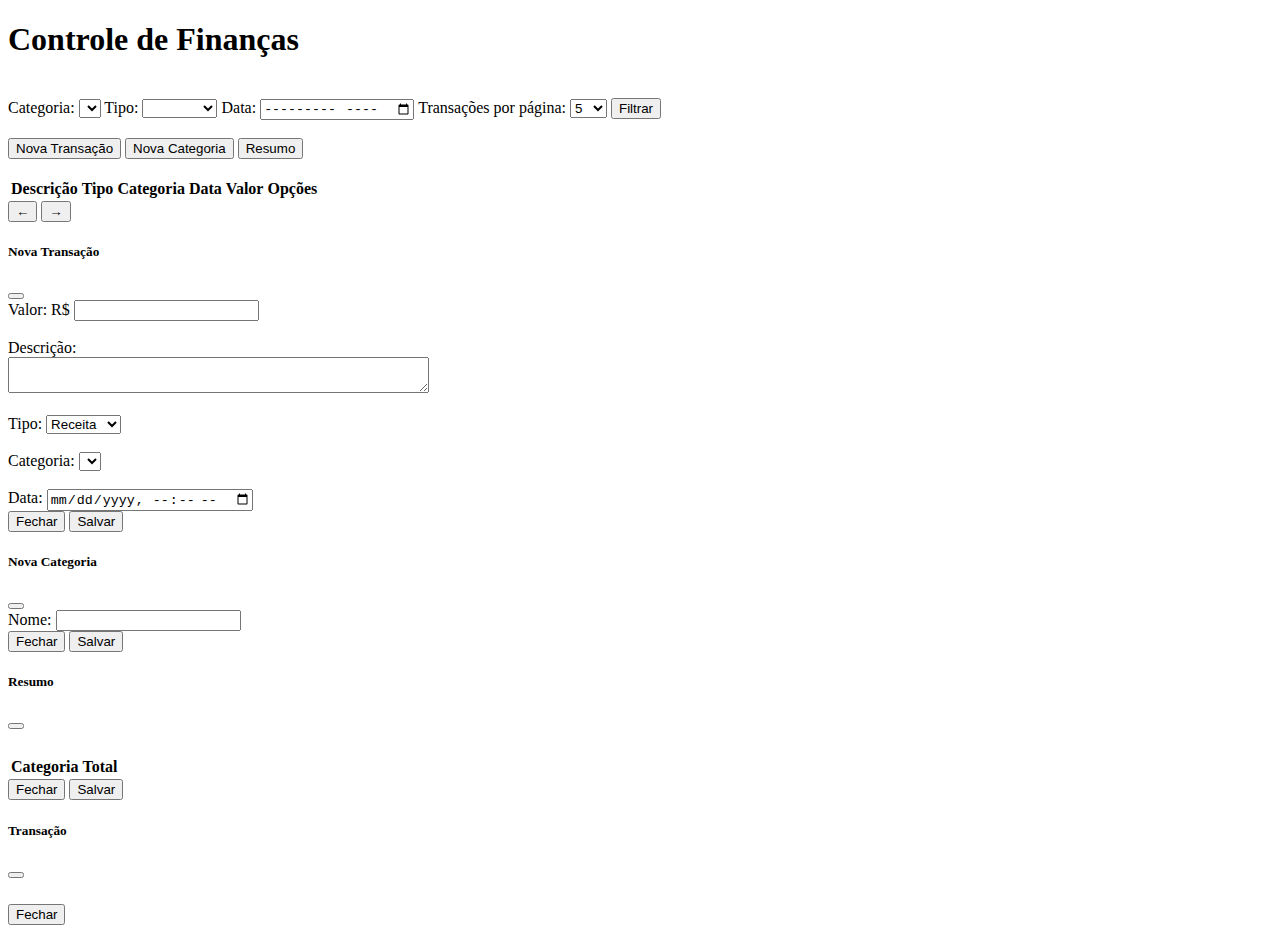
<file: Client Application/pages/index.html>
<!DOCTYPE html>
<html lang="pt-br">
<head>
    <meta charset="UTF-8">
    <meta name="viewport" content="width=device-width, initial-scale=1.0">
    <link href="https://cdn.jsdelivr.net/npm/bootstrap@5.3.7/dist/css/bootstrap.min.css" rel="stylesheet" integrity="sha384-LN+7fdVzj6u52u30Kp6M/trliBMCMKTyK833zpbD+pXdCLuTusPj697FH4R/5mcr" crossorigin="anonymous">
    <title>Controle de Finanças</title>
</head>
<body>
    <div class="container">
        <h1>Controle de Finanças</h1>
        <br>
        <div class="container">
            <form id="filtros">
                <label for="filtroCategoria">Categoria:</label>
                <select name="categoria" id="filtroCategoria"></select>
                <label for="filtroTipo">Tipo:</label>
                <select name="tipo" id="filtroTipo">
                    <option value=""></option>
                    <option value="RECEITA">Receita</option>
                    <option value="DESPESA">Despesa</option>
                </select>
                <label for="filtroMonth">Data:</label>
                <input type="month" id="filtroMonth">
                <label for="filtroQtd">Transações por página:</label>
                <select name="tipo" id="filtroQtd">
                    <option value="5">5</option>
                    <option value="10">10</option>
                    <option value="20">20</option>
                    <option value="40">40</option>
                </select>
                <button type="button" class="btn btn-primary" id="buttonFilter">Filtrar</button>
                <br><br>
                <button type="button" class="btn btn-success" data-bs-toggle="modal" data-bs-target="#transactionModal">Nova Transação</button>
                <button type="button" class="btn btn-success" data-bs-toggle="modal" data-bs-target="#categoryModal">Nova Categoria</button>
                <button type="button" class="btn btn-primary" data-bs-toggle="modal" data-bs-target="#resumoModal">Resumo</button>
            </form>
        </div>
        <br>
        <div class="container">
            <table class="table table-bordered">
                <thead>
                    <tr>
                        <th scope="col">Descrição</th>
                        <th scope="col">Tipo</th>
                        <th scope="col">Categoria</th>
                        <th scope="col">Data</th>
                        <th scope="col">Valor</th>
                        <th scope="col" colspan="3">Opções</th>
                    </tr>
                </thead>
                <tbody class="table-group-divider" id="tbody">
                </tbody>
            </table>
            <div class="container">
                <button class="btn btn-primary" id="btnPrevious">←</button>
                <button class="btn btn-primary" id="btnNext">→</button>
            </div>
        </div>
    </div>
    <div class="modal" tabindex="-1" id="transactionModal" aria-labelledby="transactionModalLabel" aria-hidden="true">
        <div class="modal-dialog">
            <div class="modal-content">
            <div class="modal-header">
                <h5 class="modal-title" id="transactionTitle">Nova Transação</h5>
                <button type="button" class="btn-close" data-bs-dismiss="modal" aria-label="Close"></button>
            </div>
            <div class="modal-body">
                <form action="" id="transactionForm">
                    <input type="hidden" id="formId">
                    <label for="formValue">Valor: R$</label>
                    <input type="number" name="valor" id="formValue" step="0.01">
                    <br>
                    <br>
                    <label for="formDescription">Descrição:</label>
                    <br>
                    <textarea name="description" id="formDescription" cols="50"></textarea>
                    <br><br>
                    <label for="formTipo">Tipo:</label>
                    <select name="type" id="formTipo">
                        <option value="RECEITA">Receita</option>
                        <option value="DESPESA">Despesa</option>
                    </select>
                    <br><br>
                    <label for="formCategoria">Categoria:</label>
                    <select name="categoria" id="formCategoria"></select>
                    <br><br>
                    <label for="formData">Data:</label>
                    <input type="datetime-local" name="datetime" id="formData">
                </form>
            </div>
            <div class="modal-footer">
                <button type="button" class="btn btn-secondary" data-bs-dismiss="modal">Fechar</button>
                <button type="button" class="btn btn-primary" id="buttonSave" data-bs-dismiss="modal">Salvar</button>
                <button type="button" class="btn btn-primary" id="buttonEdit" data-bs-dismiss="modal" style="display:none">Salvar</button>
            </div>
            </div>
        </div>
    </div>
    <div class="modal" tabindex="-1" id="categoryModal" aria-labelledby="categoryModalLabel" aria-hidden="true">
        <div class="modal-dialog">
            <div class="modal-content">
            <div class="modal-header">
                <h5 class="modal-title">Nova Categoria</h5>
                <button type="button" class="btn-close" data-bs-dismiss="modal" aria-label="Close"></button>
            </div>
            <div class="modal-body">
                <form id="categoryForm">
                    <label for="formName">Nome:</label>
                    <input type="text" name="categoryName" id="formName">
                </form>
            </div>
            <div class="modal-footer">
                <button type="button" class="btn btn-secondary" data-bs-dismiss="modal">Fechar</button>
                <button type="button" class="btn btn-primary" id="buttonCategory" data-bs-dismiss="modal">Salvar</button>
            </div>
            </div>
        </div>
    </div>
    <div class="modal" tabindex="-1" id="resumoModal" aria-labelledby="resumoModalLabel" aria-hidden="true">
        <div class="modal-dialog">
            <div class="modal-content">
            <div class="modal-header">
                <h5 class="modal-title">Resumo</h5>
                <button type="button" class="btn-close" data-bs-dismiss="modal" aria-label="Close"></button>
            </div>
            <div class="modal-body" id="bodyModalResumo">
                <div class="text-center">
                    <h6 id="resumoReceita"></h6>
                    <h6 id="resumoDespesa"></h6>
                    <h6 id="resumoConta"></h6>
                </div>
                <table class="table table-bordered">
                    <thead>
                        <tr>
                            <th scope="col">Categoria</th>
                            <th scope="col">Total</th>
                        </tr>
                    </thead>
                    <tbody class="table-group-divider" id="tbodyResumo"></tbody>
                </table>
            </div>
            <div class="modal-footer">
                <button type="button" class="btn btn-secondary" data-bs-dismiss="modal">Fechar</button>
                <button type="button" class="btn btn-primary" id="buttonCategory" data-bs-dismiss="modal">Salvar</button>
            </div>
            </div>
        </div>
    </div>
    <div class="modal" tabindex="-1" id="informationModal" aria-labelledby="informationModalLabel" aria-hidden="true">
        <div class="modal-dialog">
            <div class="modal-content">
            <div class="modal-header">
                <h5 class="modal-title">Transação</h5>
                <button type="button" class="btn-close" data-bs-dismiss="modal" aria-label="Close"></button>
            </div>
            <div class="modal-body">
                <h6 id="infoValor"></h6>
                <h6 id="infoDescrição"></h6>
                <h6 id="infoTipo"></h6>
                <h6 id="infoCategoria"></h6>
                <h6 id="infoData"></h6>
            </div>
            <div class="modal-footer">
                <button type="button" class="btn btn-secondary" data-bs-dismiss="modal">Fechar</button>
            </div>
            </div>
        </div>
    </div>
    <script src="../js/index.js"></script>
    <script src="https://cdn.jsdelivr.net/npm/bootstrap@5.3.7/dist/js/bootstrap.bundle.min.js" integrity="sha384-ndDqU0Gzau9qJ1lfW4pNLlhNTkCfHzAVBReH9diLvGRem5+R9g2FzA8ZGN954O5Q" crossorigin="anonymous"></script>
</body>
</html>
</file>
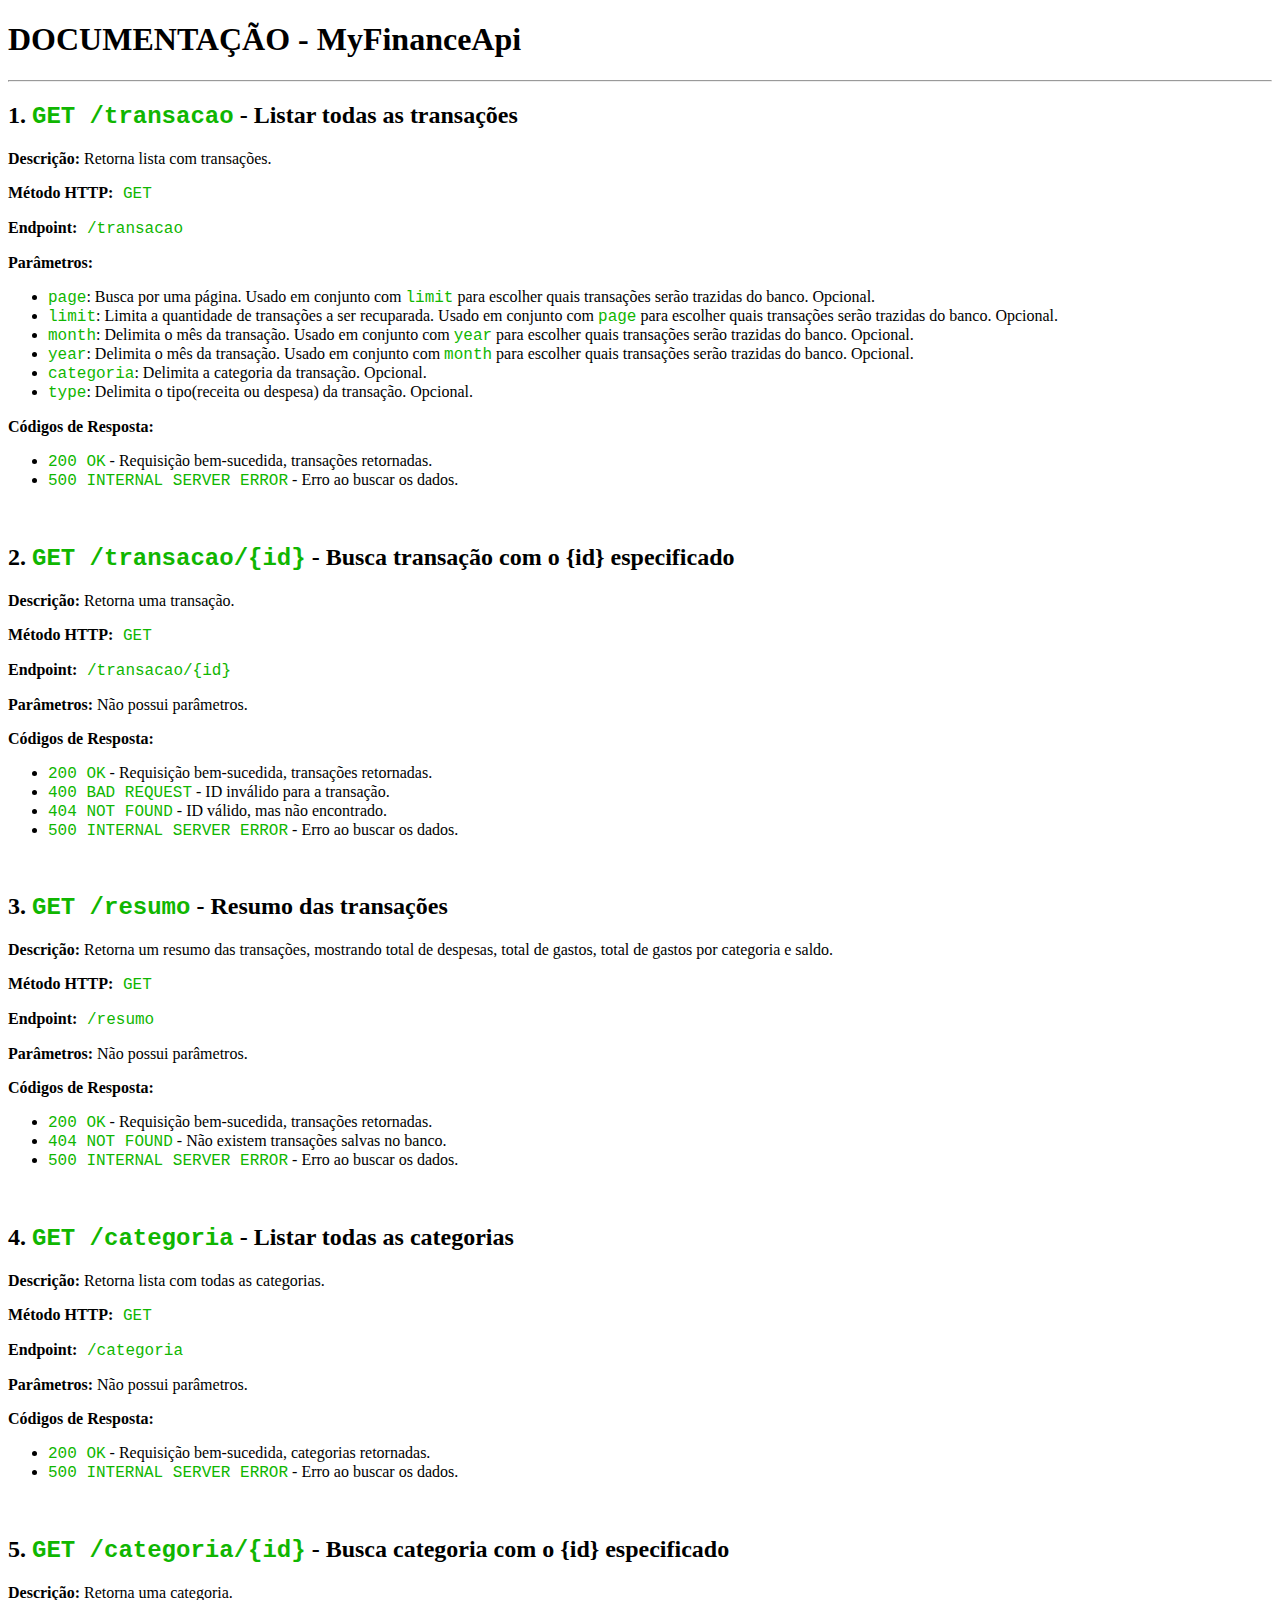
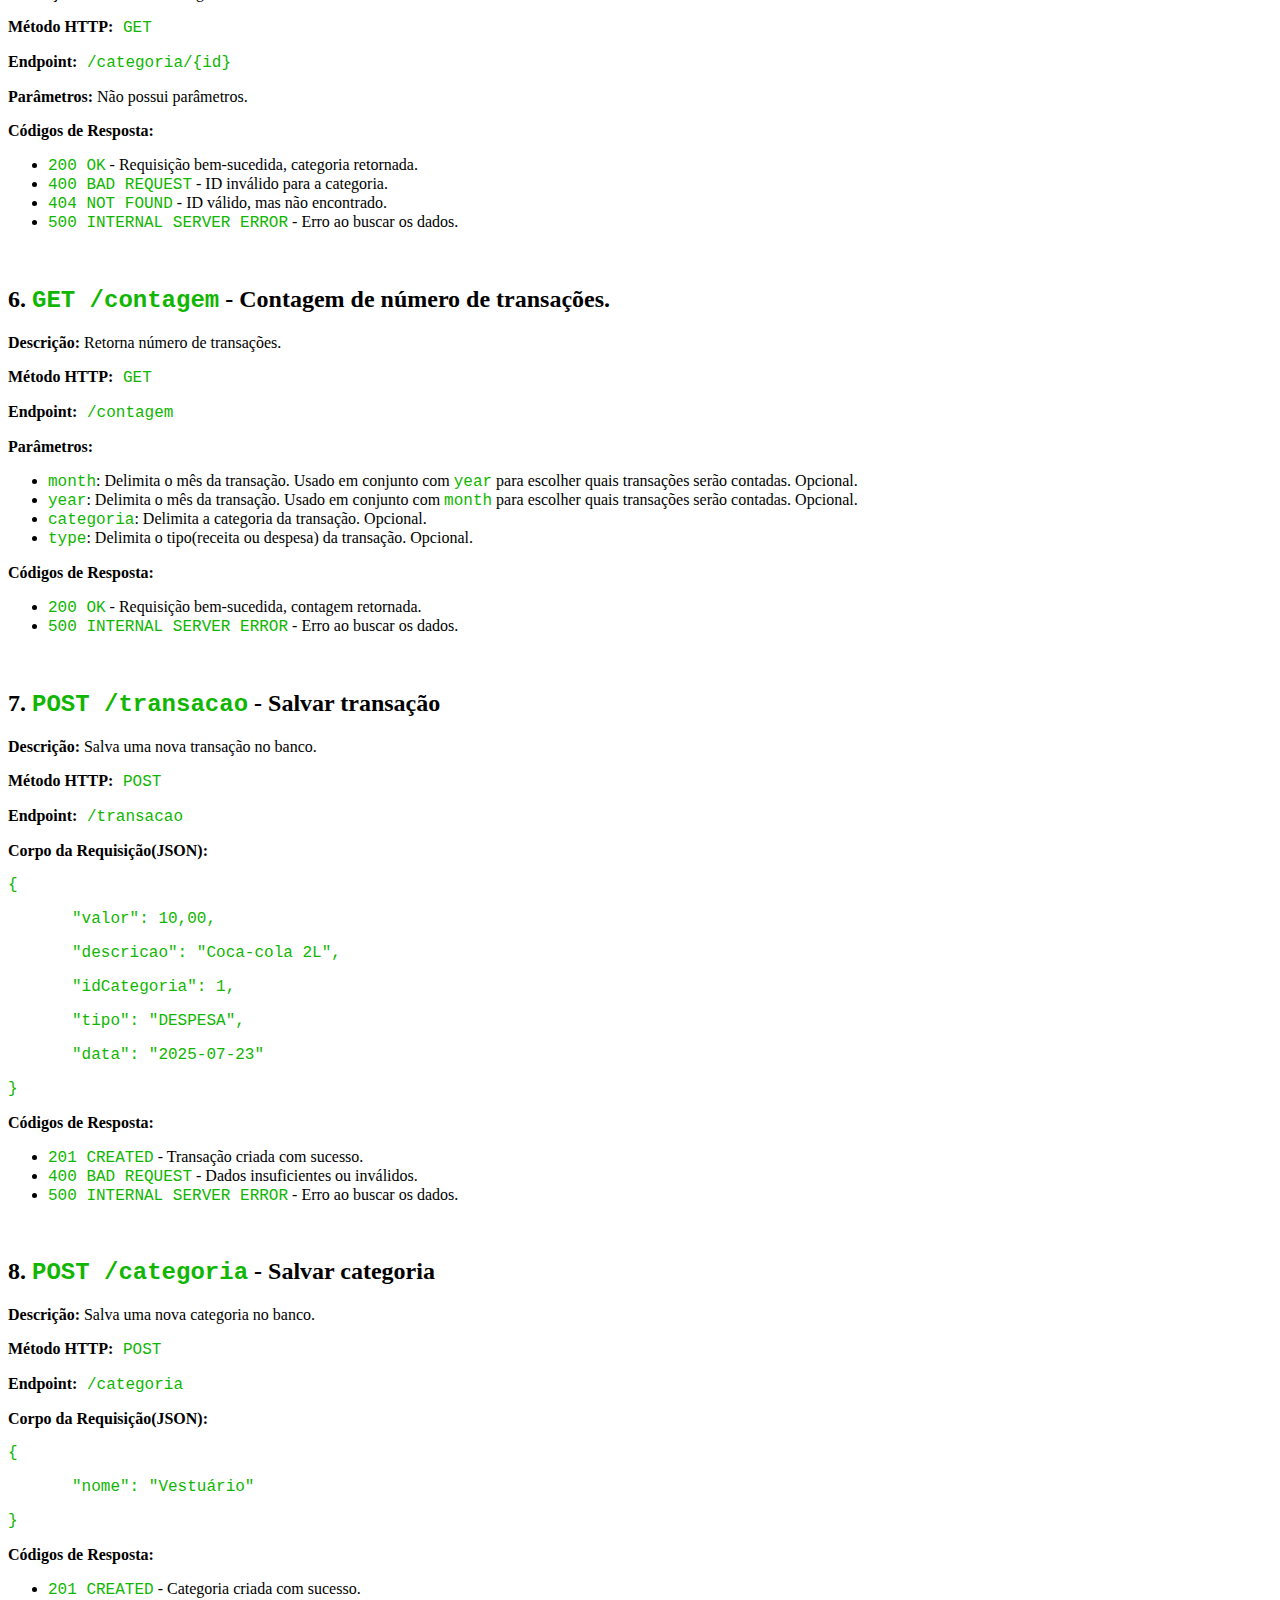
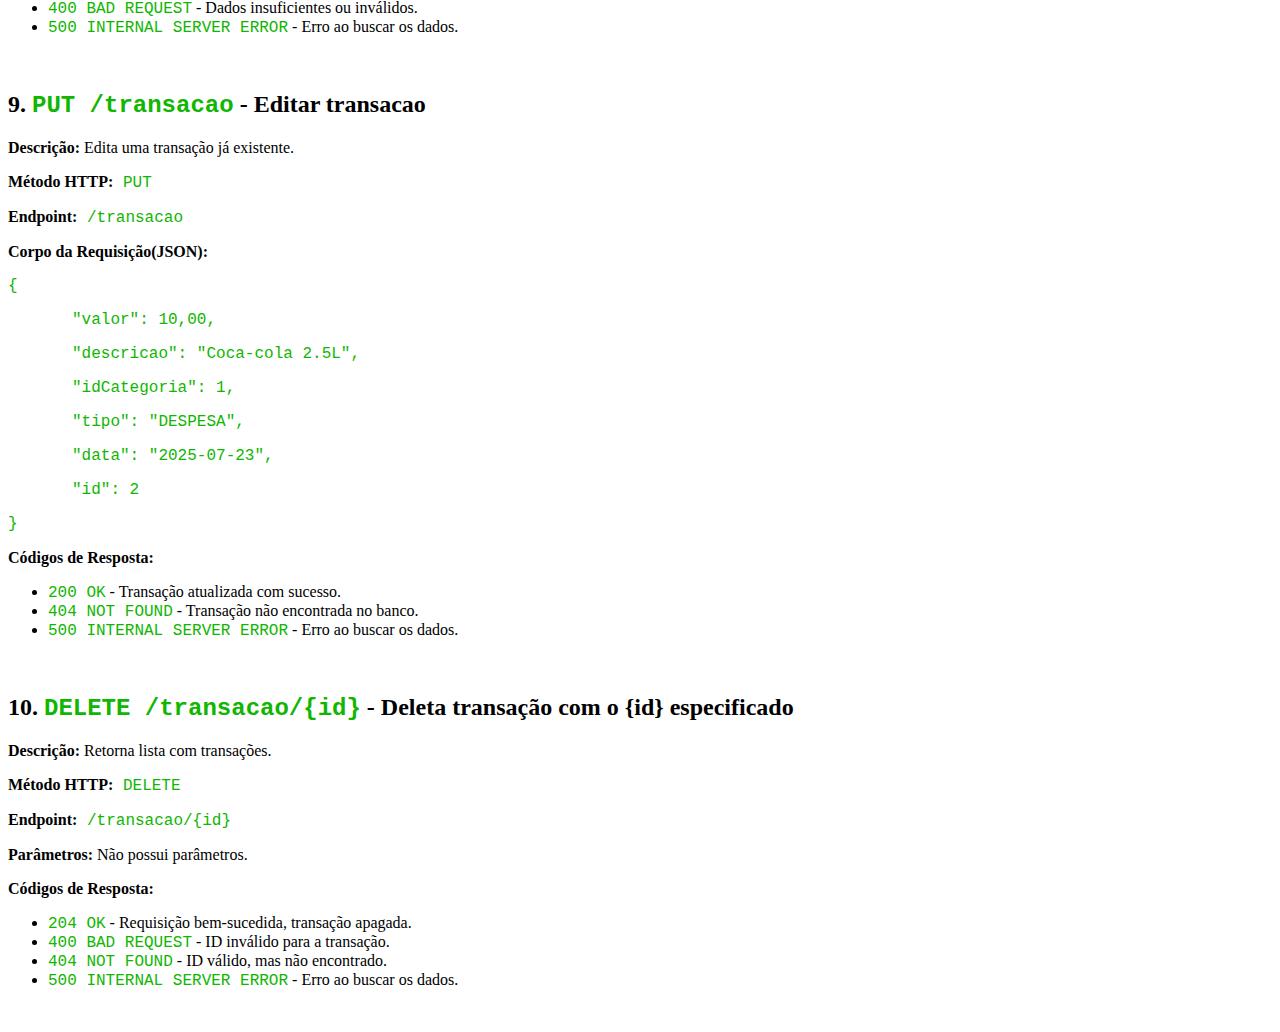
<file: MyFinanceAPI/src/main/webapp/index.html>
<!DOCTYPE html>
<html lang="pt-BR">
<head>
  <meta charset="UTF-8">
  <meta name="viewport" content="width=device-width, initial-scale=1.0">
  <link rel="stylesheet" href="./styles/styles.css">
  <title>MyFinanceAPI - Documentação</title>
</head>
<body>
  <h1>DOCUMENTAÇÃO - MyFinanceApi</h1>
  <hr>
  <div>
    <h2>1. <span>GET /transacao</span> - Listar todas as transações</h2>
    <p><b>Descrição:</b> Retorna lista com transações.</p>
    <p><b>Método HTTP:</b><span> GET</span></p>
    <p><b>Endpoint:</b><span> /transacao</span></p>
    <p><b>Parâmetros:</b></p>
    <ul>
      <li><span>page</span>: Busca por uma página. Usado em conjunto com <span>limit</span> para escolher quais transações serão trazidas do banco. Opcional.</li>
      <li><span>limit</span>: Limita a quantidade de transações a ser recuparada. Usado em conjunto com <span>page</span> para escolher quais transações serão trazidas do banco. Opcional.</li>
      <li><span>month</span>: Delimita o mês da transação. Usado em conjunto com <span>year</span> para escolher quais transações serão trazidas do banco. Opcional.</li>
      <li><span>year</span>: Delimita o mês da transação. Usado em conjunto com <span>month</span> para escolher quais transações serão trazidas do banco. Opcional.</li>
      <li><span>categoria</span>: Delimita a categoria da transação. Opcional.</li>
      <li><span>type</span>: Delimita o tipo(receita ou despesa) da transação. Opcional.</li>
    </ul>
    <p><b>Códigos de Resposta:</b></p>
    <ul>
      <li><span>200 OK</span> - Requisição bem-sucedida, transações retornadas.</li>
      <li><span>500 INTERNAL SERVER ERROR</span> - Erro ao buscar os dados.</li>
    </ul>
  </div>
  <br>
  <div>
    <h2>2. <span>GET /transacao/{id}</span> - Busca transação com o {id} especificado</h2>
    <p><b>Descrição:</b> Retorna uma transação.</p>
    <p><b>Método HTTP:</b><span> GET</span></p>
    <p><b>Endpoint:</b><span> /transacao/{id}</span></p>
    <p><b>Parâmetros:</b> Não possui parâmetros.</p>
    <p><b>Códigos de Resposta:</b></p>
    <ul>
      <li><span>200 OK</span> - Requisição bem-sucedida, transações retornadas.</li>
      <li><span>400 BAD REQUEST</span> - ID inválido para a transação.</li>
      <li><span>404 NOT FOUND</span> - ID válido, mas não encontrado.</li>
      <li><span>500 INTERNAL SERVER ERROR</span> - Erro ao buscar os dados.</li>
    </ul>
  </div>
  <br>
  <div>
    <h2>3. <span>GET /resumo</span> - Resumo das transações</h2>
    <p><b>Descrição:</b> Retorna um resumo das transações, mostrando total de despesas, total de gastos, total de gastos por categoria e saldo.</p>
    <p><b>Método HTTP:</b><span> GET</span></p>
    <p><b>Endpoint:</b><span> /resumo</span></p>
    <p><b>Parâmetros:</b> Não possui parâmetros.</p>
    <p><b>Códigos de Resposta:</b></p>
    <ul>
      <li><span>200 OK</span> - Requisição bem-sucedida, transações retornadas.</li>
      <li><span>404 NOT FOUND</span> - Não existem transações salvas no banco.</li>
      <li><span>500 INTERNAL SERVER ERROR</span> - Erro ao buscar os dados.</li>
    </ul>
  </div>
  <br>
  <div>
    <h2>4. <span>GET /categoria</span> - Listar todas as categorias</h2>
    <p><b>Descrição:</b> Retorna lista com todas as categorias.</p>
    <p><b>Método HTTP:</b><span> GET</span></p>
    <p><b>Endpoint:</b><span> /categoria</span></p>
    <p><b>Parâmetros:</b> Não possui parâmetros.</p>
    <p><b>Códigos de Resposta:</b></p>
    <ul>
      <li><span>200 OK</span> - Requisição bem-sucedida, categorias retornadas.</li>
      <li><span>500 INTERNAL SERVER ERROR</span> - Erro ao buscar os dados.</li>
    </ul>
  </div>
  <br>
  <div>
    <h2>5. <span>GET /categoria/{id}</span> - Busca categoria com o {id} especificado</h2>
    <p><b>Descrição:</b> Retorna uma categoria.</p>
    <p><b>Método HTTP:</b><span> GET</span></p>
    <p><b>Endpoint:</b><span> /categoria/{id}</span></p>
    <p><b>Parâmetros:</b> Não possui parâmetros.</p>
    <p><b>Códigos de Resposta:</b></p>
    <ul>
      <li><span>200 OK</span> - Requisição bem-sucedida, categoria retornada.</li>
      <li><span>400 BAD REQUEST</span> - ID inválido para a categoria.</li>
      <li><span>404 NOT FOUND</span> - ID válido, mas não encontrado.</li>
      <li><span>500 INTERNAL SERVER ERROR</span> - Erro ao buscar os dados.</li>
    </ul>
  </div>
  <br>
  <div>
    <h2>6. <span>GET /contagem</span> - Contagem de número de transações.</h2>
    <p><b>Descrição:</b> Retorna número de transações.</p>
    <p><b>Método HTTP:</b><span> GET</span></p>
    <p><b>Endpoint:</b><span> /contagem</span></p>
    <p><b>Parâmetros:</b></p>
    <ul>
      <li><span>month</span>: Delimita o mês da transação. Usado em conjunto com <span>year</span> para escolher quais transações serão contadas. Opcional.</li>
      <li><span>year</span>: Delimita o mês da transação. Usado em conjunto com <span>month</span> para escolher quais transações serão contadas. Opcional.</li>
      <li><span>categoria</span>: Delimita a categoria da transação. Opcional.</li>
      <li><span>type</span>: Delimita o tipo(receita ou despesa) da transação. Opcional.</li>
    </ul>
    <p><b>Códigos de Resposta:</b></p>
    <ul>
      <li><span>200 OK</span> - Requisição bem-sucedida, contagem retornada.</li>
      <li><span>500 INTERNAL SERVER ERROR</span> - Erro ao buscar os dados.</li>
    </ul>
  </div>
  <br>
  <div>
    <h2>7. <span>POST /transacao</span> - Salvar transação</h2>
    <p><b>Descrição:</b> Salva uma nova transação no banco.</p>
    <p><b>Método HTTP:</b><span> POST</span></p>
    <p><b>Endpoint:</b><span> /transacao</span></p>
    <p><b>Corpo da Requisição(JSON):</b></p>
    <div class="code">
      <p>{</p>
      <p><span class="tab"></span>"valor": 10,00,</p>
      <p><span class="tab"></span>"descricao": "Coca-cola 2L",</p>
      <p><span class="tab"></span>"idCategoria": 1,</p>
      <p><span class="tab"></span>"tipo": "DESPESA",</p>
      <p><span class="tab"></span>"data": "2025-07-23"</p>
      <p>}</p>
    </div>
    <p><b>Códigos de Resposta:</b></p>
    <ul>
      <li><span>201 CREATED</span> - Transação criada com sucesso.</li>
      <li><span>400 BAD REQUEST</span> - Dados insuficientes ou inválidos.</li>
      <li><span>500 INTERNAL SERVER ERROR</span> - Erro ao buscar os dados.</li>
    </ul>
  </div>
  <br>
  <div>
    <h2>8. <span>POST /categoria</span> - Salvar categoria</h2>
    <p><b>Descrição:</b> Salva uma nova categoria no banco.</p>
    <p><b>Método HTTP:</b><span> POST</span></p>
    <p><b>Endpoint:</b><span> /categoria</span></p>
    <p><b>Corpo da Requisição(JSON):</b></p>
    <div class="code">
      <p>{</p>
      <p><span class="tab"></span>"nome": "Vestuário"</p>
      <p>}</p>
    </div>
    <p><b>Códigos de Resposta:</b></p>
    <ul>
      <li><span>201 CREATED</span> - Categoria criada com sucesso.</li>
      <li><span>400 BAD REQUEST</span> - Dados insuficientes ou inválidos.</li>
      <li><span>500 INTERNAL SERVER ERROR</span> - Erro ao buscar os dados.</li>
    </ul>
  </div>
  <br>  
  <div>
    <h2>9. <span>PUT /transacao</span> - Editar transacao</h2>
    <p><b>Descrição:</b> Edita uma transação já existente.</p>
    <p><b>Método HTTP:</b><span> PUT</span></p>
    <p><b>Endpoint:</b><span> /transacao</span></p>
    <p><b>Corpo da Requisição(JSON):</b></p>
    <div class="code">
      <p>{</p>
      <p><span class="tab"></span>"valor": 10,00,</p>
      <p><span class="tab"></span>"descricao": "Coca-cola 2.5L",</p>
      <p><span class="tab"></span>"idCategoria": 1,</p>
      <p><span class="tab"></span>"tipo": "DESPESA",</p>
      <p><span class="tab"></span>"data": "2025-07-23",</p>
      <p><span class="tab"></span>"id": 2</p>
      <p>}</p>
    </div>
    <p><b>Códigos de Resposta:</b></p>
    <ul>
      <li><span>200 OK</span> - Transação atualizada com sucesso.</li>
      <li><span>404 NOT FOUND</span> - Transação não encontrada no banco.</li>
      <li><span>500 INTERNAL SERVER ERROR</span> - Erro ao buscar os dados.</li>
    </ul>
  </div>
  <br>
  <div>
    <h2>10. <span>DELETE /transacao/{id}</span> - Deleta transação com o {id} especificado</h2>
    <p><b>Descrição:</b> Retorna lista com transações.</p>
    <p><b>Método HTTP:</b><span> DELETE</span></p>
    <p><b>Endpoint:</b><span> /transacao/{id}</span></p>
    <p><b>Parâmetros:</b> Não possui parâmetros.</p>
    <p><b>Códigos de Resposta:</b></p>
    <ul>
      <li><span>204 OK</span> - Requisição bem-sucedida, transação apagada.</li>
      <li><span>400 BAD REQUEST</span> - ID inválido para a transação.</li>
      <li><span>404 NOT FOUND</span> - ID válido, mas não encontrado.</li>
      <li><span>500 INTERNAL SERVER ERROR</span> - Erro ao buscar os dados.</li>
    </ul>
  </div>
  <br>
</body>
</html>
</file>
<file: MyFinanceAPI/src/main/webapp/styles/styles.css>
span{
  font-family: 'Courier New', Courier, monospace;
  color: #10b601;
}

.code{
  font-family: 'Courier New', Courier, monospace;
  color: #10b601;
}

.tab {
  display: inline-block;
  margin-left: 4em;
}
</file>
